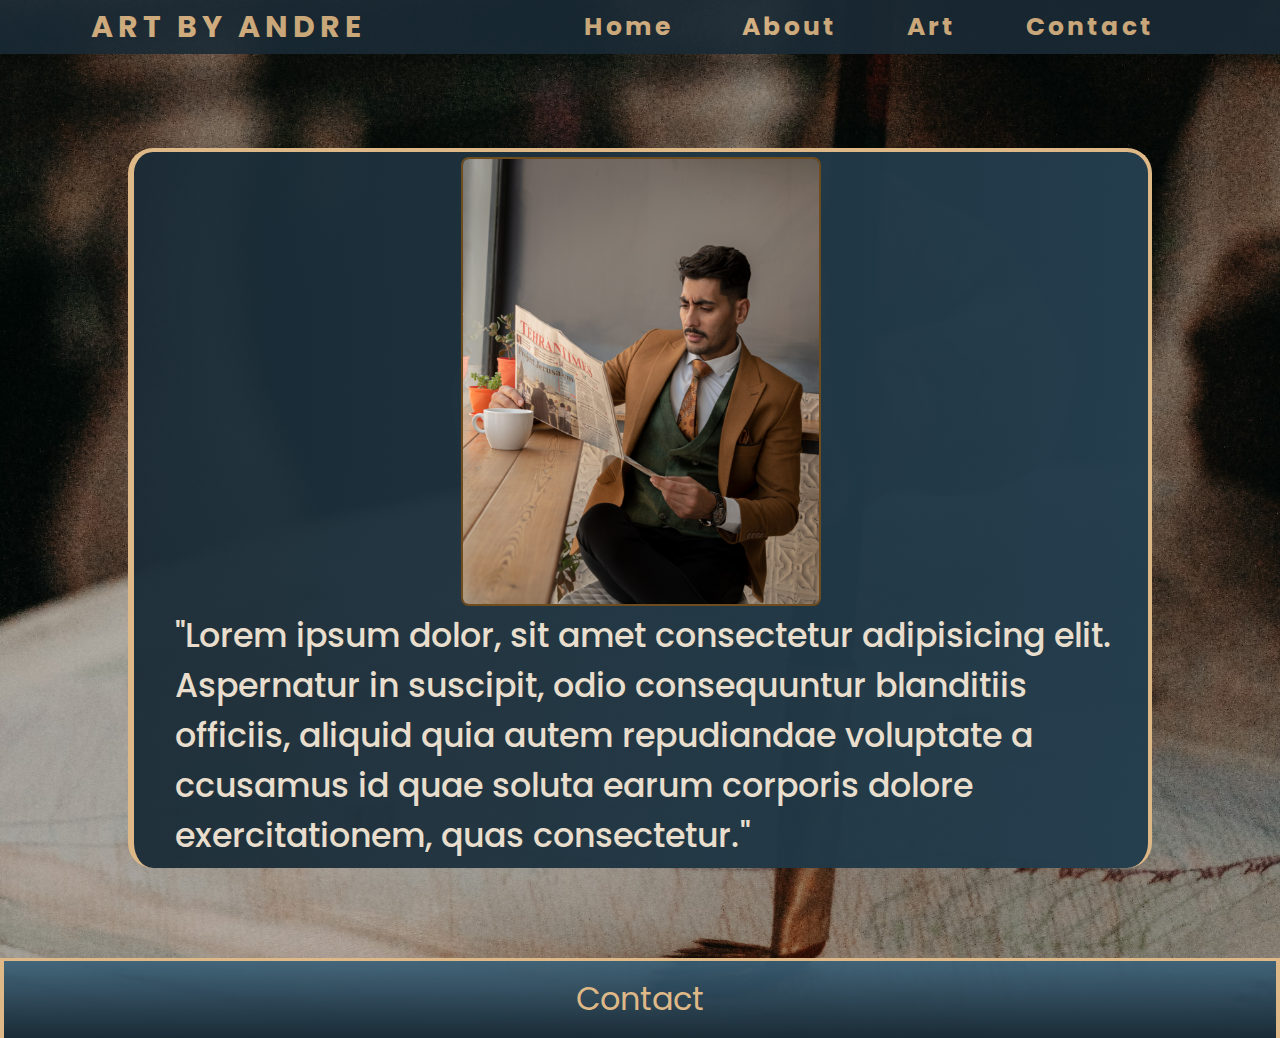
<file: about.html>
<!DOCTYPE html>
<html lang="en">
<head>
    <meta charset="UTF-8">
    <meta name="viewport" content="width=device-width, initial-scale=1.0, minimum-scale=1">
    <title>Dads Site</title>
    <link rel="stylesheet" href="style2.css">
    <link href="https://fonts.googleapis.com/css2?family=Noto+Serif:ital@1&display=swap" rel="stylesheet">
    <link href="https://fonts.googleapis.com/css2?family=Poppins&display=swap" rel="stylesheet">
</head>
<body>
    <nav>
        <div class="logo">
            <h4>Art by Andre</h4>
        </div>
        <ul class="nav-links">
            
                <li>
                    <a href="index.html">Home</a>
                </li>
            
            
                <li>
                    <a href="about.html">About</a>
                </li>
             
            
                <li>
                    <a href="gallery.html">Art</a>
                </li>
            
                <li>
                    <a href="contact.html">Contact</a>
                </li>
            
        </ul>
        <div class="burger">
            <div class="line1"></div>
            <div class="line2"></div>
            <div class="line3"></div>
        </div>
    </nav>

    <div class="about-wrap">

        <div class="about-box">
            <img class="about-image" src="profilepic.jpg" >
            <div class="about-text">
            <!-- <h1>About</h1> -->
            <p>"Lorem ipsum dolor, sit amet consectetur adipisicing elit. Aspernatur in suscipit, 
               odio consequuntur blanditiis officiis, aliquid quia autem repudiandae voluptate a
               ccusamus id quae soluta earum corporis dolore exercitationem, quas consectetur."</p>
            </div>
            
        </div>

    </div>

    <footer>
        <div class="footer">
    
            <p>
                <a href=''>Contact</a>
            </p>
            
                
        </div>
    </footer>

    
    <script src="script.js"></script>
</body>
</html>
</file>
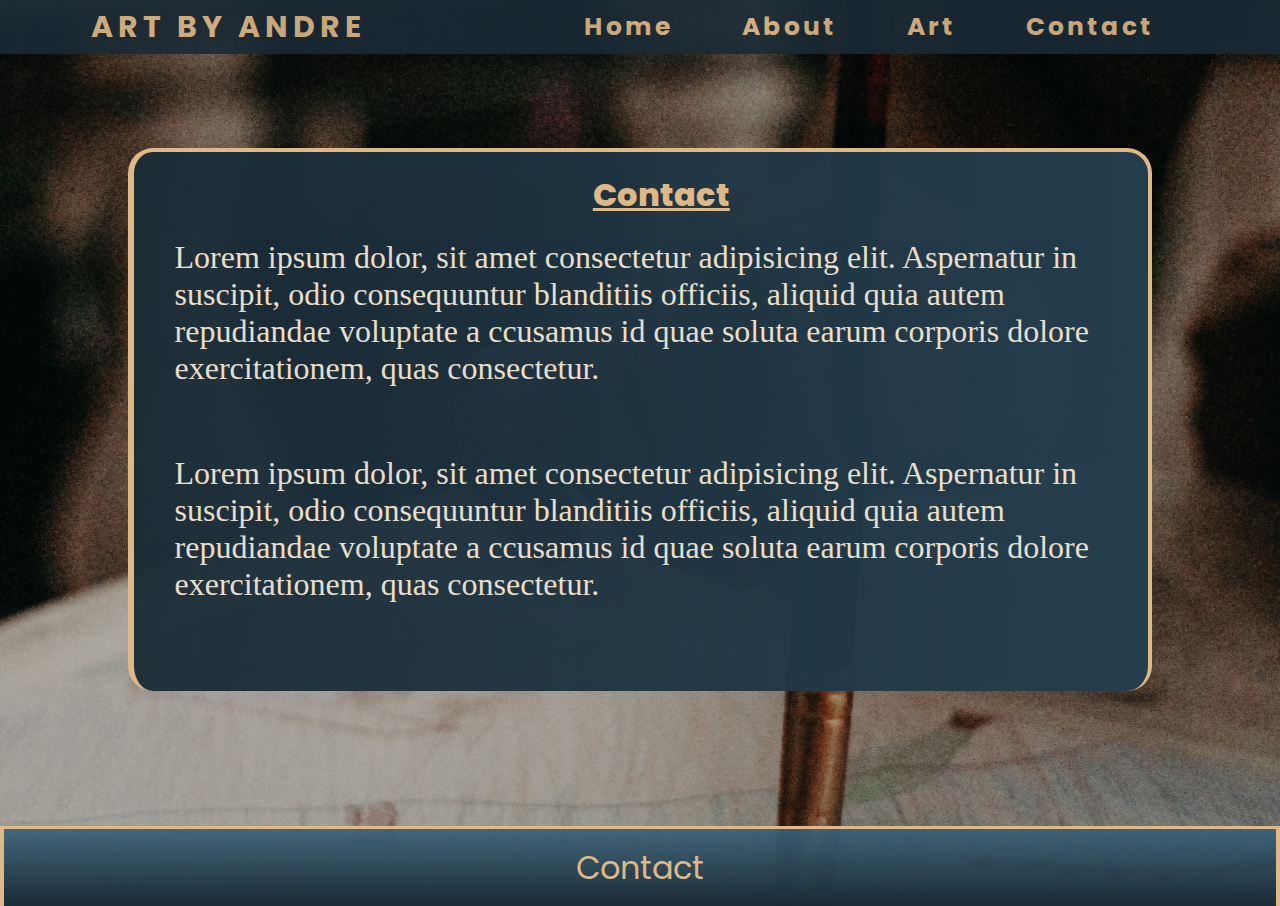
<file: contact.html>
<!DOCTYPE html>
<html lang="en">
<head>
    <meta charset="UTF-8">
    <meta name="viewport" content="width=device-width, initial-scale=1.0, minimum-scale=1">
    <title>Dads Site</title>
    <link rel="stylesheet" href="style4.css">
    
    <link href="https://fonts.googleapis.com/css2?family=Poppins&display=swap" rel="stylesheet">
</head>
<body>
    <nav>
        <div class="logo">
            <h4>Art by Andre</h4>
        </div>
        <ul class="nav-links">
            
                <li>
                    <a href="index.html">Home</a>
                </li>
            
            
                <li>
                    <a href="about.html">About</a>
                </li>
             
            
                <li>
                    <a href="gallery.html">Art</a>
                </li>
            
                <li>
                    <a href="#">Contact</a>
                </li>
            
        </ul>
        <div class="burger">
            <div class="line1"></div>
            <div class="line2"></div>
            <div class="line3"></div>
        </div>
    </nav>

    <div class="about-wrap">

        <div class="about-box">
            
            <div class="about-text">
            <h1>Contact</h1>
            <p>Lorem ipsum dolor, sit amet consectetur adipisicing elit. Aspernatur in suscipit, 
               odio consequuntur blanditiis officiis, aliquid quia autem repudiandae voluptate a
               ccusamus id quae soluta earum corporis dolore exercitationem, quas consectetur.</p>
            <p>Lorem ipsum dolor, sit amet consectetur adipisicing elit. Aspernatur in suscipit, 
               odio consequuntur blanditiis officiis, aliquid quia autem repudiandae voluptate a
               ccusamus id quae soluta earum corporis dolore exercitationem, quas consectetur.</p>
            </div>
            
        </div>

    </div>

    <footer>
        <div class="footer">
    
            <p>
                <a href='contact.html'>Contact</a>
            </p>
            
                
        </div>
    </footer>

    
    <script src="script.js"></script>
</body>
</html>
</file>
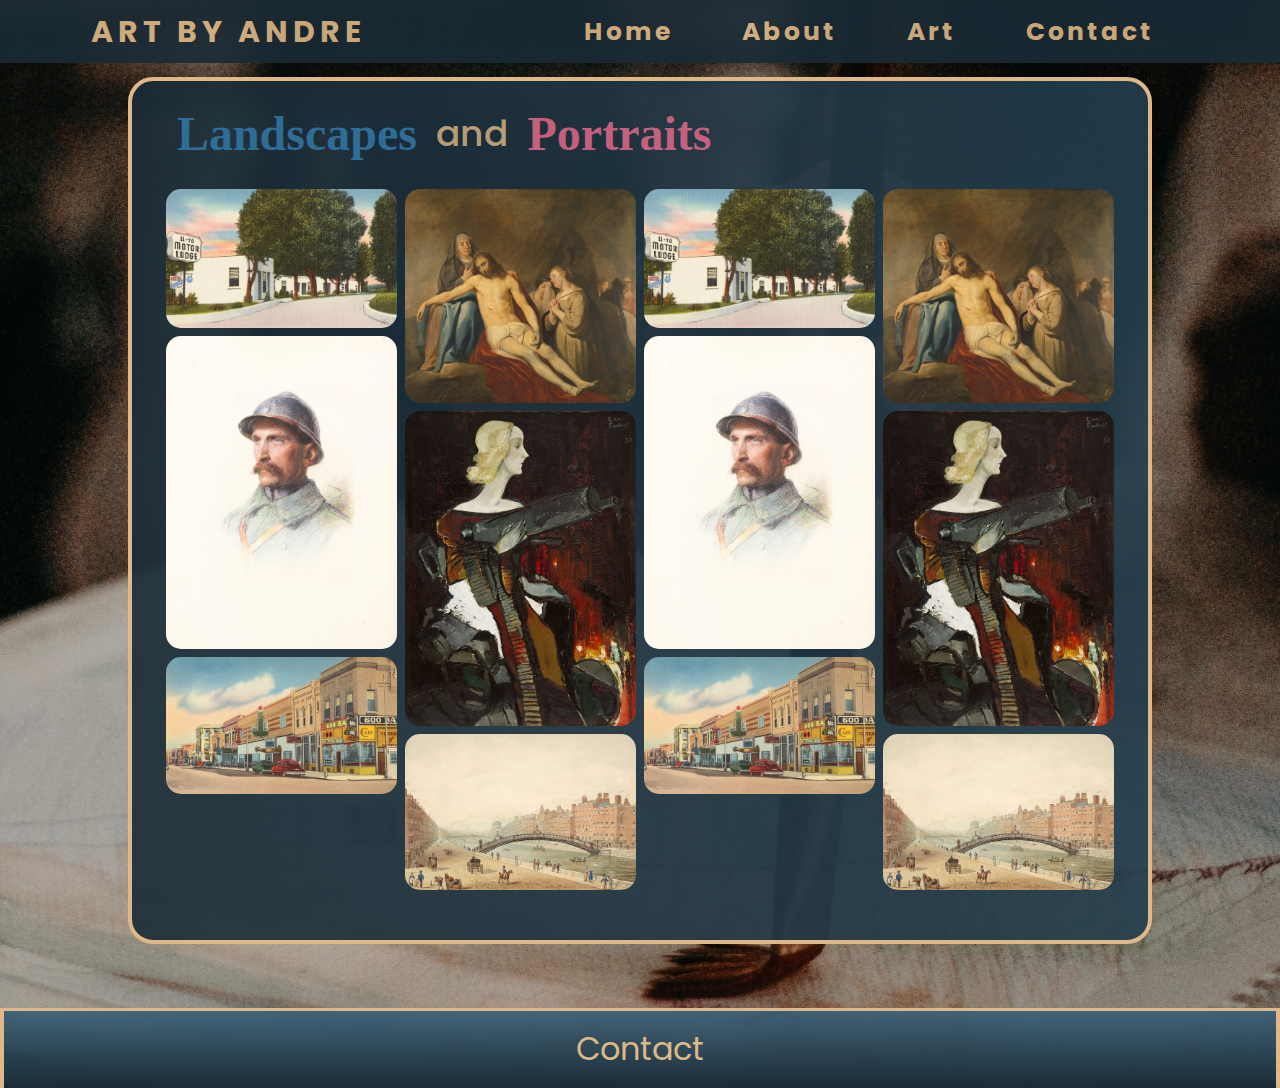
<file: gallery.html>
<!DOCTYPE html>
<html lang="en">
<head>
    <meta charset="UTF-8">
    <meta name="viewport" content="width=device-width, initial-scale=1.0, minimum-scale=1">
    <title>Dads Site</title>
    <link rel="stylesheet" href="style3.css">
    <link href="https://fonts.googleapis.com/css2?family=Poppins&display=swap" rel="stylesheet">
    <link href="https://fonts.googleapis.com/css2?family=Source+Code+Pro&display=swap" rel="stylesheet">
</head>
<body>
    <nav>
        <div class="logo">
            <h4>Art by Andre</h4>
        </div>
        <ul class="nav-links">
            
                <li>
                    <a href="index.html">Home</a>
                </li>
            
            
                <li>
                    <a href="about.html">About</a>
                </li>
             
            
                <li>
                    <a href="gallery.html">Art</a>
                </li>
            
                <li>
                    <a href="contact.html">Contact</a>
                </li>
            
        </ul>
        <div class="burger">
            <div class="line1"></div>
            <div class="line2"></div>
            <div class="line3"></div>
        </div>
    </nav>
<main>
    <div class="gallery-heading">
        <h1 class="Landscapes">Landscapes </h1><h1 class="and">and </h1><h1 class="portraits">Portraits</h1>
    </div>

    <div class="row"> 
        <div class="column">
          <img src="./art-page-pics/rowim1.jpg">
          <img src="./art-page-pics/colim1.jpg">
          <img src="./art-page-pics/rowim2.jpg">
          <!-- <img src="./art-page-pics/colim2.jpg"> -->
          <!-- <img src="./art-page-pics/rowim3.jpg">
          <img src="./art-page-pics/colim3.jpg"> -->
        </div>
        <div class="column">
          <img src="./art-page-pics/rowim4.jpg">
          <img src="./art-page-pics/colim4.jpg">
          <img src="./art-page-pics/rowim5.jpg">
          <!-- <img src="./art-page-pics/colim5.jpg"> -->
          <!-- <img src="./art-page-pics/rowim6.jpg">
          <img src="./art-page-pics/colim1.jpg"> -->
          
        </div>
        <div class="column">
            <img src="./art-page-pics/rowim1.jpg">
            <img src="./art-page-pics/colim1.jpg">
            <img src="./art-page-pics/rowim2.jpg">
            <!-- <img src="./art-page-pics/colim2.jpg"> -->
            <!-- <img src="./art-page-pics/rowim3.jpg">
            <img src="./art-page-pics/colim3.jpg"> -->
        </div>
        <div class="column">

          <img src="./art-page-pics/rowim4.jpg">
          <img src="./art-page-pics/colim4.jpg">
          <img src="./art-page-pics/rowim5.jpg">
          <!-- <img src="./art-page-pics/colim5.jpg"> -->
          <!-- <img src="./art-page-pics/rowim6.jpg">
          <img src="./art-page-pics/colim1.jpg"> -->
         
         
        </div>
      </div>

</main>

<footer>
    <div class="footer">

        <p>
            <a href='contact.html'>Contact</a>
        </p>
        
            
    </div>
</footer>
    
    <script src="script.js"></script>
</body>
</html>
</file>
<file: style2.css>
/* whole page changes */
*{
    margin: 0px; 
    padding: 0px;
    box-sizing: border-box;

}
body{
    display: flex;
    flex-direction: column;
    align-content: space-between;
    background: url(background.jpg) no-repeat center center fixed;
    background-size: cover;
}

/* ****************************************************
Navigation bar styles 
**************************************************** */
nav{
    position:fixed;
    z-index: 4;
    
    width:100%; 
    display:flex ;
    justify-content: space-around;
    align-items: center;
    background-color: #1A2B36;
    min-height: 6vh;
    font-family: 'Poppins', sans-serif;
    opacity:0.9;
    
}
/* .logo a{
    text-decoration: none;
    color: burlywood;
    text-transform: uppercase;
    letter-spacing: 5px;
    font-size: 30px;
    cursor: pointer;
} 

.logo a{
    text-decoration: none;
    
}  */

 .logo h4{
    color: burlywood;
    text-transform: uppercase;
    letter-spacing: 5px;
    font-size: 30px;
}


/* list tags in ul*/

.nav-links{
    display: flex;
    justify-content: space-around;
    width:30%;
    list-style:none;
}

.nav-links a{
    color: burlywood;
    text-decoration: none;
    letter-spacing: 3px;
    font-weight: bold;
    font-size: 25px;
}

.nav-links a:hover{
    text-decoration: underline;
}

.burger{
    display: none;
}

.burger div{
    background-color: burlywood;
    width:30px;
    height: 3px;
    margin: 5px;
    transition: all 0.3s ease; 

}



.toggle .line1{
    transform: rotate(-45deg) translate(-5px, 6px);
}
.toggle .line2{
    opacity: 0;
}
.toggle .line3{
    transform: rotate(45deg) translate(-5px, -6px);
}

.resize-animation-stopper * {
    animation: none !important;
    transition: none !important;
  }

/* **********************************
        about section
********************************** */

  .about-wrap{
      display:flex;
      justify-content: center;
      align-items: center;
      opacity:1;
      margin-top: 15vh;
      margin-bottom: 10vh;
  }
  .about-box {
      display: flex;
      align-items: center;
      width:80%; 
      height: 80vh;
      background: linear-gradient( to right,  rgba(26, 43, 54, 0.95),rgba(36, 62, 78, 0.98) ); 
      border-radius: 25px;
      border-left: solid 6px burlywood;
      border-top: solid 4px burlywood;
      border-right: solid 4px burlywood;
      justify-content: space-between;
      
  }
  .about-text h1{
      font-family: 'Poppins', sans-serif;
      color: burlywood; 
      font-size: 2.5em;
      font-weight: 800;
  }

  .about-text p{
    font-family: 'Poppins', sans-serif;
    color: #FFF0DD; 
    opacity: 0.9;
    font-size: 2rem;
    font-weight: 500;
    text-decoration: italic;
    padding-right: 5px;
}


  .about-image{
      flex: auto;
      max-height: 90%;
      max-width: auto;
      margin-left:30px;
      border-radius: 8px;
      border: solid 2px #6f4c1e;
      
  }

  .about-text{
      margin-left:4%;
    
  }

/* ********************************
    footer styles
******************************** */
  .footer{
    display: flex;
    flex-direction: row;
    justify-content: center;
    height: 5em;
    width: 100%;
    background: linear-gradient( to top,  rgba(26, 43, 54, 1),rgba(58, 97, 121, 0.90) ); 
    border-top: solid 3px burlywood;
    border-left: solid 4px burlywood;
    border-right: solid 4px burlywood;

    align-items: center;

}

.footer a{
    text-decoration: none;
    font-family: 'Poppins', sans-serif;
    color: burlywood;
    font-size: 2rem;
}

.footer a:hover{
    text-decoration: underline;
}


/* ***********************************
Nav bar tablet size
*********************************** */
@media screen and (max-width:1300px){
    .nav-links{
        width:50%;
    }

    .about-box{
        flex: 0 1 auto;
        flex-direction: column;
        margin-top: 1%;
        overflow: hidden;
        
        
    }
    
    .about{
        flex-direction: column;
    }
    .about-text{
       display:flex;
       flex-direction: column;
       align-items: center; 
       margin-top: 0;
       padding-bottom: 2%;
       height: auto;
    }
    .about-text h1{
        /* font-size: 2em;
        margin-bottom: 2%;
        margin-top: 2%;
        text-decoration: underline;
        color: burlywood; */
        display:none;
        
        
    }
    .about-text p{
        font-size: 3.7vh;
        

    }
   

    .about-image{
        margin:0;
      margin-bottom:0.5%; 
      margin-top:0.5%; 
       
      max-height: 50vh;
      max-width: 40vh;
    }
    

}

/* **************************************
Nav bar phone size
************************************** */

@media screen and (max-width:768px){
    body{
        overflow-x: hidden;
    }
    nav{
        height: 10vh;
    }
    .nav-links{
        position: absolute;
        right: 0px;
        height:94vh;
        top:6vh; 
        background-color: #1A2B36;
        display:flex;
        flex-direction: column;
        align-items: center; 
        width:50%;
        transform: translateX(100%);
        transition: transform 0.5s ease-in-out;
        
    }
    
    .nav-links li{
        opacity: 0;
        
    }
    .nav-links a:hover{
        text-decoration: underline;
    }

    .burger{
        display: block;
    }

    .about-box{
        flex: 0 1 auto;
        flex-direction: column;
        margin-top: 1%;
        overflow: hidden;
        border-right: solid 4px burlywood;
        
    }
    .about{
        flex-direction: column;
    }
    .about-text{
       display:flex;
       flex-direction: column;
       align-items: center; 
       margin-top: 0;
       padding-bottom: 2%;
       height: auto;
    }
    .about-text h1{
        /* font-size: 2em;
        margin-bottom: 2%;
        margin-top: 2%;
        text-decoration: underline;
        color: burlywood; */
        display:none;
        
        
    }
    .about-text p{
        font-size: 2.7vh;

    }
   

    .about-image{
        margin:0;
      margin-top:5%; 
       
      max-height: 50vh;
      max-width: 40vh;
    }
    
       

   
}

/* ***************************
navigation animations
*************************** */

.nav-active{
    transform: translateX(0%);
    
}

@keyframes navLinkFade{
    from{
        opacity:0;
        transform: translateX(-50px);
    }
    to{
        opacity:1;
        transform: translateX(0px);
    }
}
</file>
<file: style4.css>
/* whole page changes */
*{
    margin: 0px; 
    padding: 0px;
    box-sizing: border-box;

}
body{
    display: flex;
    flex-direction: column;
    align-content: space-between;
    background: url(background.jpg) no-repeat center center fixed;
    background-size: cover;
    
}

/* ****************************************************
Navigation bar styles 
**************************************************** */
nav{
    position:fixed;
    z-index: 4;
    
    width:100%; 
    display:flex ;
    justify-content: space-around;
    align-items: center;
    background-color: #1A2B36;
    min-height: 6vh;
    font-family: 'Poppins', sans-serif;
    opacity:0.9;
    
}

/* .logo a{
    text-decoration: none;
    color: burlywood;
    text-transform: uppercase;
    letter-spacing: 5px;
    font-size: 30px;
    cursor: pointer;
} */

.logo a{
    text-decoration: none;
}

.logo h4{
    color: burlywood;
    text-transform: uppercase;
    letter-spacing: 5px;
    font-size: 30px;
}


/* list tags in ul*/

.nav-links{
    display: flex;
    justify-content: space-around;
    width:30%;
    list-style:none;
}

.nav-links a{
    color: burlywood;
    text-decoration: none;
    letter-spacing: 3px;
    font-weight: bold;
    font-size: 25px;
}

.nav-links a:hover{
    text-decoration: underline;
}

.burger{
    display: none;
}

.burger div{
    background-color: burlywood;
    width:30px;
    height: 3px;
    margin: 5px;
    transition: all 0.3s ease; 

}



.toggle .line1{
    transform: rotate(-45deg) translate(-5px, 6px);
}
.toggle .line2{
    opacity: 0;
}
.toggle .line3{
    transform: rotate(45deg) translate(-5px, -6px);
}

.resize-animation-stopper * {
    animation: none !important;
    transition: none !important;
  }

/* **********************************
        about section
********************************** */

  .about-wrap{
      display:flex;
      justify-content: center;
      align-items: center;
      opacity:1;
      margin-top: 15vh;
      margin-bottom: 10vh;
  }
  .about-box {
      display: flex;
      flex-direction: column;
      align-items: center;
      width:80%; 
      height: auto;
      background: linear-gradient( to right,  rgba(26, 43, 54, 0.95),rgba(36, 62, 78, 0.98) ); 
      border-radius: 25px;
      border-left: solid 6px burlywood;
      border-top: solid 4px burlywood;
      border-right: solid 4px burlywood;
      justify-content: space-between;
      
  }
  .about-text h1{
      font-family: 'Poppins', sans-serif;
      color: burlywood; 
      font-size: 4em;
      font-weight: 800;
      margin-top: 2%;
      
      
  }

  .about-text p{
    font-family: 'Noto Serif', serif;
    color: #FFF0DD; 
    opacity: 0.9;
    font-size: 3rem;
    font-weight: 500;
    text-decoration: italic;
    justify-self: center;
    margin-bottom: 2%;
}



  .about-text{
      margin-left:4%;
    
  }

/* ********************************
    footer styles
******************************** */
  .footer{
    
    display: flex;
    flex-direction: row;
    justify-content: center;
    height: 5em;
    width: 100%;
    background: linear-gradient( to top,  rgba(26, 43, 54, 1),rgba(58, 97, 121, 0.90) ); 
    border-top: solid 3px burlywood;
    border-left: solid 4px burlywood;
    border-right: solid 4px burlywood;

    align-items: center;

}

.footer a{
    text-decoration: none;
    font-family: 'Poppins', sans-serif;
    color: burlywood;
    font-size: 2rem;
}

.footer a:hover{
    text-decoration: underline;
}


/* ***********************************
Nav bar tablet size
*********************************** */
@media screen and (max-width:1300px){
    .nav-links{
        width:50%;
    }
    .about-wrap{
        margin-top: 15vh;
        margin-bottom: 15vh;
    }
    .about-box{
        flex: 0 1 auto;
        flex-direction: column;
        margin-top: 1%;
        overflow: hidden;
        
        
    }
    .about{
        flex-direction: column;
    }
    .about-text{
       display:flex;
       flex-direction: column;
       align-items: center; 
       margin-top: 0;
       padding-bottom: 2%;
       height: auto;
    }
    .about-text h1{
        font-size: 2em;
        margin-bottom: 2%;
        margin-top: 2%;
        text-decoration: underline;
        color: burlywood;
        
        
        
    }
    .about-text p{
        font-size: 2rem;
        margin-bottom: 7%;
        

    }
   

 

}

/* **************************************
Nav bar phone size
************************************** */

@media screen and (max-width:768px){
    body{
        overflow-x: hidden;
    }
    nav{
        height: 10vh;
    }
    .nav-links{
        position: absolute;
        right: 0px;
        height:94vh;
        top:6vh; 
        background-color: #1A2B36;
        display:flex;
        flex-direction: column;
        align-items: center; 
        width:50%;
        transform: translateX(100%);
        transition: transform 0.5s ease-in-out;
        
    }
    
    .nav-links li{
        opacity: 0;
        
    }
    .nav-links a:hover{
        text-decoration: underline;
    }

    .burger{
        display: block;
    }

    .about-box{
        flex: 0 1 auto;
        flex-direction: column;
        margin-top: 1%;
        overflow: hidden;
        border-right: solid 4px burlywood;
        
    }
    .about{
        flex-direction: column;
    }
    .about-text{
       display:flex;
       flex-direction: column;
       align-items: center; 
       margin-top: 0;
       padding-bottom: 2%;
       height: auto;
    }
    .about-text h1{
        font-size: 2em;
        margin-bottom: 2%;
        margin-top: 2%;
        text-decoration: underline;
        color: burlywood;
        
        
        
    }
    .about-text p{
        font-size: 4vw;
        margin-bottom: 7%;

    }
   


    
       

   
}

/* ***************************
navigation animations
*************************** */

.nav-active{
    transform: translateX(0%);
    
}

@keyframes navLinkFade{
    from{
        opacity:0;
        transform: translateX(-50px);
    }
    to{
        opacity:1;
        transform: translateX(0px);
    }
}
</file>
<file: style3.css>
/* ********************************
    whole page /main section changes
******************************** */
*{
    margin: 0px; 
    padding: 0px;
    box-sizing: border-box;

}
body{
    display: flex;
    flex-direction: column;
    align-items: center;
    background: url(background.jpg) no-repeat center center fixed;
    background-size: cover;
}
/* ***************************************
            Gallery box 
************************************* */
main{
    width:80%; 
    height: auto;
    display: flex;
    background: linear-gradient( to right,  rgba(26, 43, 54, 0.9),rgba(36, 62, 78, 0.9) ); 
    border-radius: 25px;
    flex-direction: column;
    padding: 2%;
    align-items: center;
    margin-bottom: 5%; 
    margin-top: 6%; 
    border: solid 4px #deb887;
    
}


.gallery-heading{
    display:flex;
    flex-flow:row wrap;
    font-size: 36px;
    font-weight: 600;
    font-family: 'Poppins', sans-serif;
    align-self: flex-start;
    margin-bottom: 2%;
    width: 100%;
    
}

.Landscapes{
    margin-left: 2%;
    color: rgb(48, 116, 161);
    opacity: 0.9;
    
    font-family: 'Noto Serif', serif;
}

.and{
    font-weight: 500;
    margin-left: 2%;
    color: burlywood;
    opacity: 0.8;
    font-size: 1.5em;
    align-self: flex-end;
}

.portraits{
    margin-left: 2%;
    color: #d66684;
    opacity: 0.9;
    
    font-family: 'Noto Serif', serif;
}



/* ****************************************************
Navigation bar styles 
**************************************************** */
nav{
    position:fixed;
    z-index: 4;
    
    width:100%; 
    display:flex ;
    justify-content: space-around;
    align-items: center;
    background-color: #1A2B36;
    min-height: 7vh;
    font-family: 'Poppins', sans-serif;
    opacity:0.9;
    
}
.nav-links a:hover{
    text-decoration: underline;
}

/* .logo a{
    text-decoration: none;
    color: burlywood;
    text-transform: uppercase;
    letter-spacing: 5px;
    font-size: 30px;
    cursor: pointer;
} */

.logo a{
    text-decoration: none;
}

.logo h4{
    color: burlywood;
    text-transform: uppercase;
    letter-spacing: 5px;
    font-size: 30px;
}

/* list tags in ul*/

.nav-links{
    display: flex;
    justify-content: space-around;
    width:30%;
    list-style:none;
}

.nav-links a{
    color: burlywood;
    text-decoration: none;
    letter-spacing: 3px;
    font-weight: bold;
    font-size: 25px;
}

.burger{
    display: none;
}

.burger div{
    background-color: burlywood;
    width:30px;
    height: 3px;
    margin: 5px;
    transition: all 0.3s ease; 

}




/* ***************************
navigation animations
*************************** */


.toggle .line1{
    transform: rotate(-45deg) translate(-5px, 6px);
}
.toggle .line2{
    opacity: 0;
}
.toggle .line3{
    transform: rotate(45deg) translate(-5px, -6px);
}




/* ********************************
    Artwork .gallery
******************************** */

.row {
    display: flex;
    flex-wrap: wrap;
    padding: 0 4px;
    
  }
  
  /* Create four equal columns that sits next to each other */
  .column {
    flex: 25%;
    max-width: 25%;
    padding: 0 4px;
    
  }
  
  .column img {
    margin-top: 8px;
    vertical-align: middle;
    width: 100%;
    position: relative;
    transition-property: width;
    transition: 0.6s ease-in-out;
    border-radius: 15px;
    
  }

  .column img:hover{
      cursor: pointer;
      width: 150%;
      z-index:10;
      border-radius: 0px;
      transition-property: width; 
      
  }
  

/* *****************************
        footer
******************************* */

.footer{
    justify-self: flex-end;
    display: flex;
    flex-direction: row;
    justify-content: center;
    height: 5em;
    width: 100vw;
    background: linear-gradient( to top,  rgba(26, 43, 54, 1),rgba(58, 97, 121, 0.90) ); 
    border-top: solid 3px burlywood;
    border-left: solid 4px burlywood;
    border-right: solid 4px burlywood;

    align-items: center;

}

.footer a{
    text-decoration: none;
    font-family: 'Poppins', sans-serif;
    color: burlywood;
    font-size: 2rem;
}

.footer a:hover{
    text-decoration: underline;
}


  /* Responsive layout - makes a two column-layout instead of four columns */
  @media screen and (max-width: 800px) {
    .column {
      flex: 50%;
      max-width: 50%;
    }
  }
  
  /* Responsive layout - makes the two columns stack on top of each other instead of next to each other */
  @media screen and (max-width: 600px) {
    .column {
      flex: 100%;
      max-width: 100%;
    }
  }

/* *********************************
  other media
********************************** */
  
  @media screen and (max-width:1300px){
    .nav-links{
        width:50%;
    }
    
   .gallery-heading{
       font-size: 24px;
   }

   main{
       padding-bottom: 50px;
   }
}


  @media screen and (max-width:768px){
        body{
            overflow-x: hidden;
        }

        main{
            margin-top: 10%;
        }
        .nav-links{
            position: absolute;
            right: 0px;
            height:94vh;
            top:6vh; 
            background-color: #1A2B36;
            display:flex;
            flex-direction: column;
            align-items: center; 
            width:50%;
            transform: translateX(100%);
            transition: transform 0.5s ease-in-out;
            
            
        }

        .gallery-heading{
            font-size: 18px;
        }

        .column img:hover{
            cursor: pointer;
            width: 102%;
            z-index:10;
            border-radius: 0px;
            transition-property: width; 
            
        }
    
        .nav-links li{
            opacity: 0;
            
        }

        .burger{
            display: block;
        }


    .nav-active{
        transform: translateX(0%);
        
        
    }

    @keyframes navLinkFade{
        from{
            opacity:0;
            transform: translateX(-50px);
        }
        to{
            opacity:1;
            transform: translateX(0px);
        }
    }

}

.resize-animation-stopper * {
    animation: none !important;
    transition: none !important;
  }
</file>
